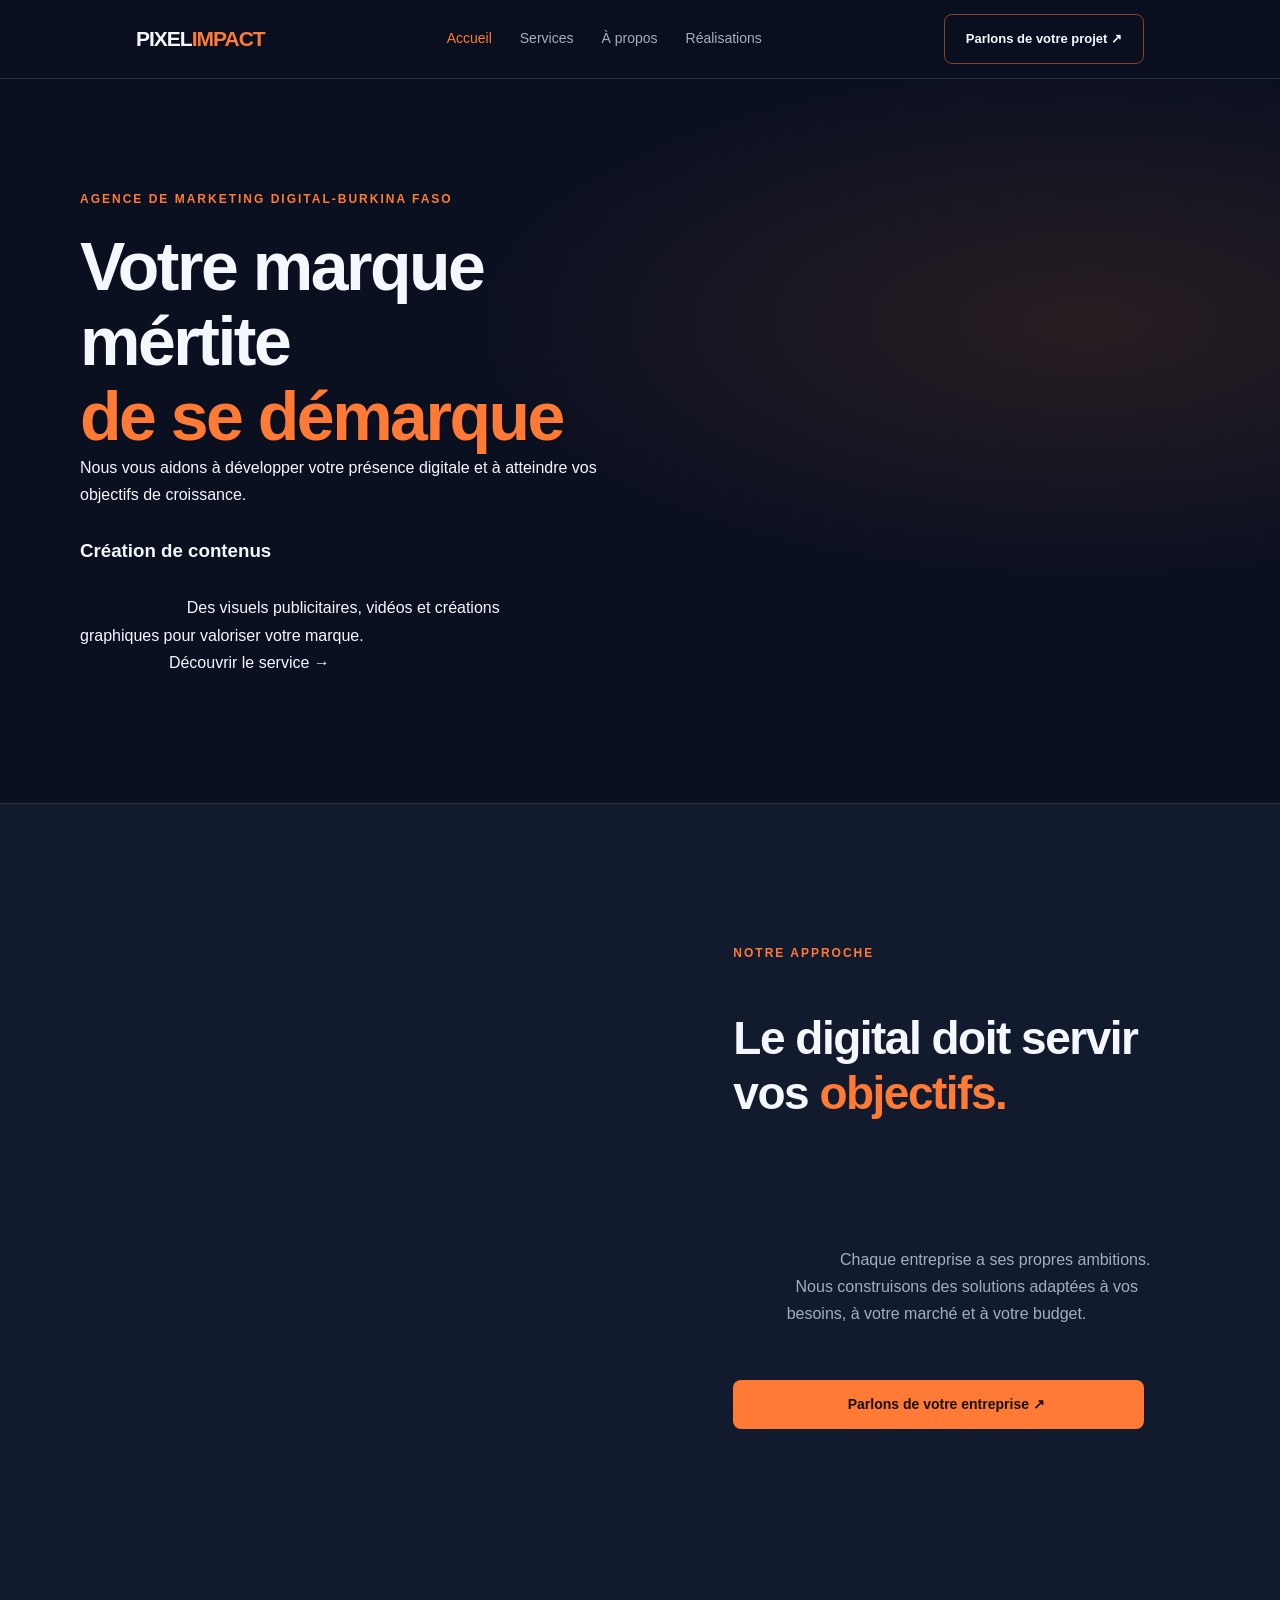
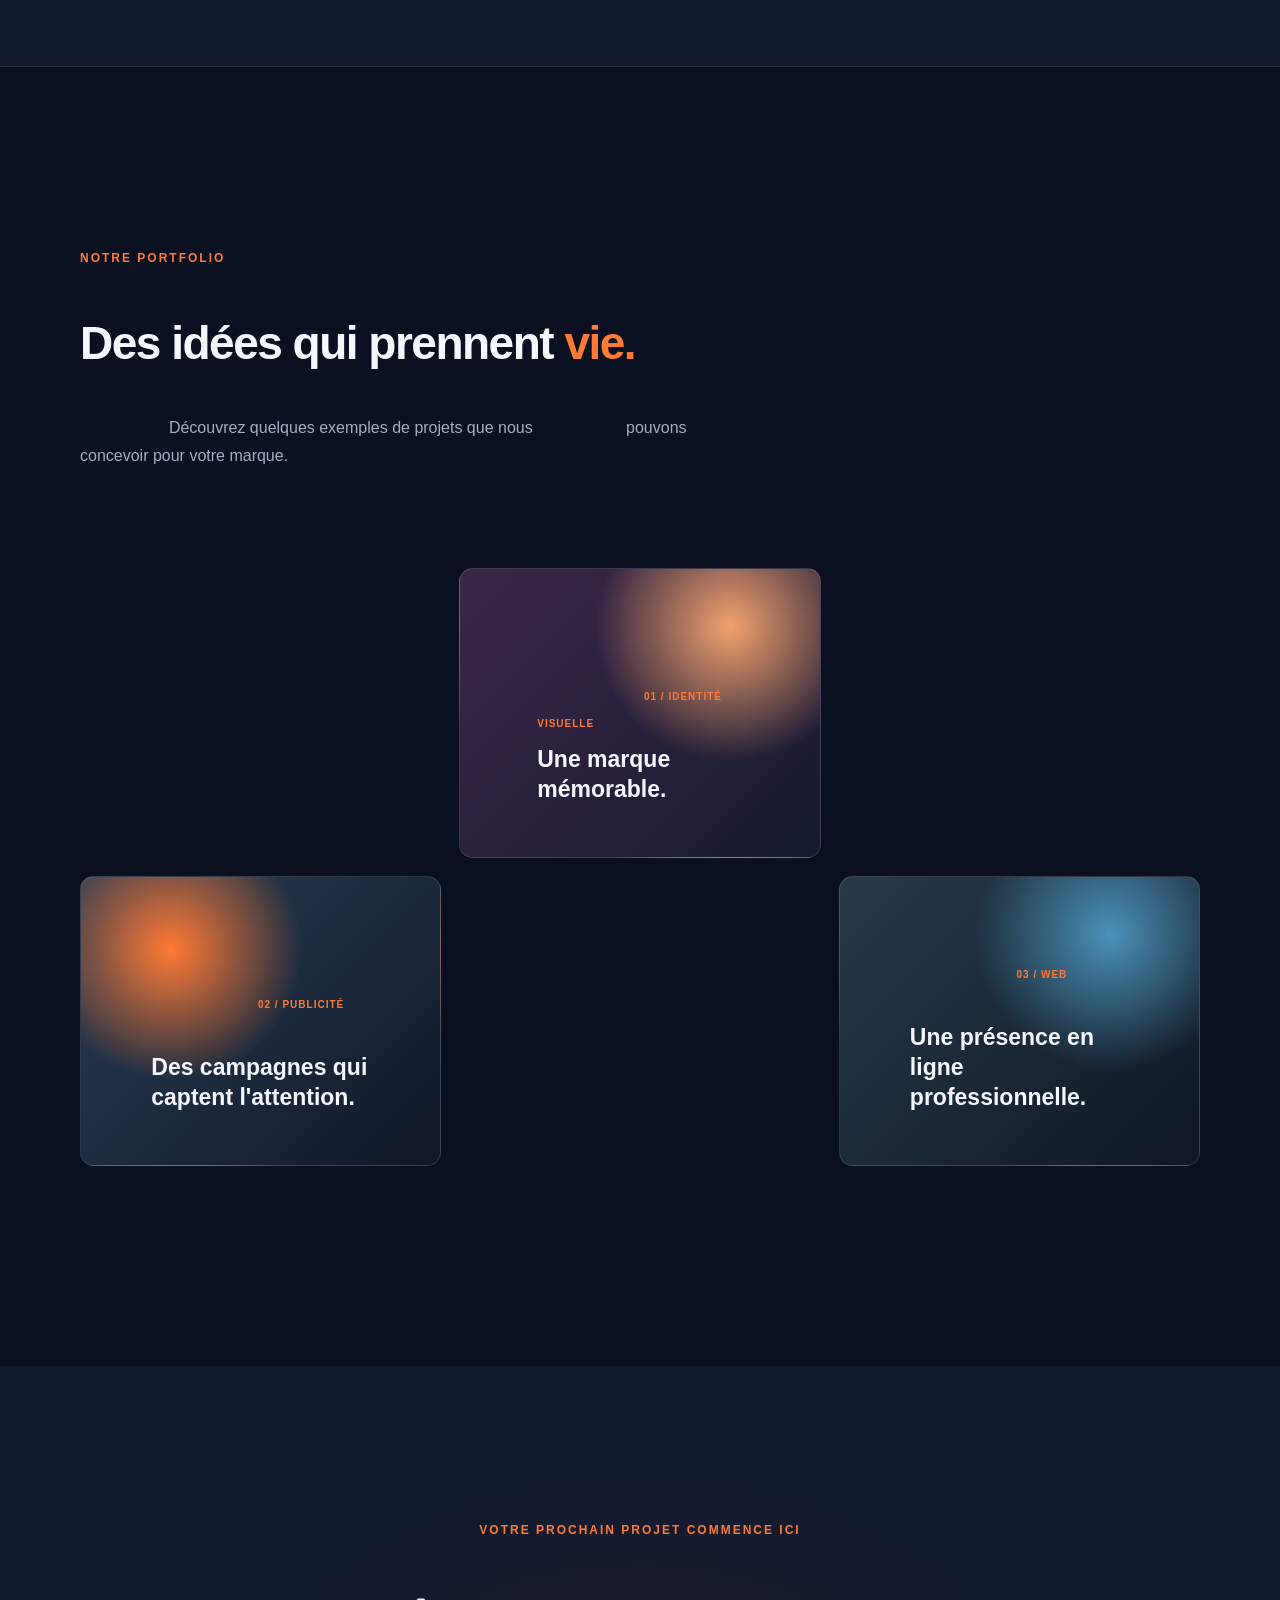
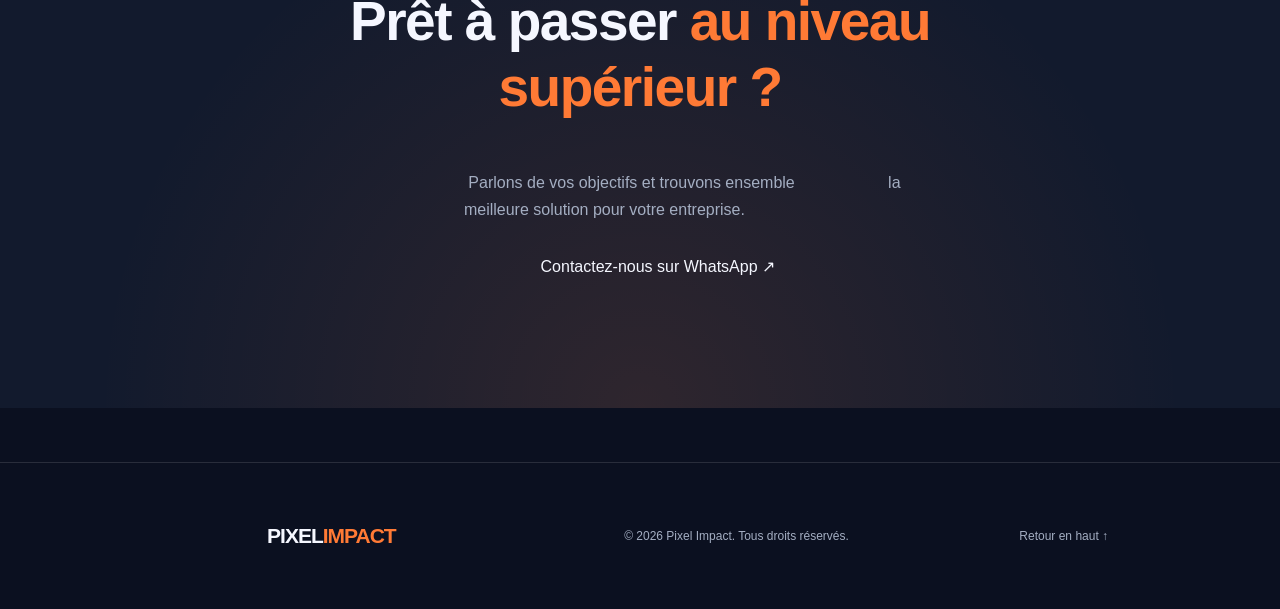
<file: Index.html>
<!DOCTYPE html>
<html lang="fr">
<head>
    <meta charset="utf-8">
    <title>Pixel Impact agence de marketing</title>
    <meta name="description" content="Agence de marketing digital au Burkina Faso.Publicite, réseaux sociaux, Creation de site web et strategie digital">
    <link rel="stylesheet" href="style.css">
    <script src="script.js"></script>


</head>
<body>
    <!--BARRE DE NAVIGATION-->
    <header class="header">
        <nav class="navbar container">
            
<nav class="navbar container">

    <a href="#accueil" class="logo">
        PIXEL<span>IMPACT</span>
    </a>

    <button
        class="menu-toggle"
        id="menu-toggle"
        type="button"
        aria-label="Ouvrir le menu"
        aria-expanded="false">
        <span></span>
        <span></span>
        <span></span>
    </button>

    <ul class="nav-links" id="nav-links">
        <li><a href="#accueil">Accueil</a></li>
        <li><a href="#services">Services</a></li>
        <li><a href="#apropos">À propos</a></li>
        <li><a href="#realisations">Réalisations</a></li>
        <li class="mobile-contact">
            <a href="#contact">Contactez-nous ↗</a>
        </li>
    </ul>

    <a href="#contact" class="btn btn-nav desktop-contact">
        Parlons de votre projet ↗
    </a>

</nav>


        </nav>
    </header>
    <main>
        <!--SECTION PRINCIPALE-->
        <section class="hero" id="accueil">
            <div class="container hero-content">
                <div class="hero-text">
                    <p class="eyebrow">
                        AGENCE DE MARKETING DIGITAL-BURKINA FASO
                    </p>
                    <h1>
                        Votre marque mértite
                        <span>de se démarque</span>
                    </h1>
                    <p>
                        Nous vous aidons à développer votre présence digitale et à atteindre vos objectifs de croissance.
                    </p>
                                        <h3>Création de contenus</h3>
                    <p>
                        Des visuels publicitaires, vidéos et créations
                        graphiques pour valoriser votre marque.
                    </p>
                    <a href="#contact">Découvrir le service →</a>
                </article>

            </div>
        </section>

        <!-- A PROPOS -->
        <section class="about" id="apropos">
            <div class="container about-content">
                <div>
                    <p class="eyebrow">NOTRE APPROCHE</p>
                    <h2>Le digital doit servir vos <span>objectifs.</span></h2>
                </div>

                <div>
                    <p>
                        Chaque entreprise a ses propres ambitions.
                        Nous construisons des solutions adaptées à vos
                        besoins, à votre marché et à votre budget.
                    </p>
                    <a href="#contact" class="btn btn-primary">
                        Parlons de votre entreprise ↗
                    </a>
                </div>
            </div>
        </section>

        <!-- REALISATIONS -->
        <section class="section container" id="realisations">
            <div class="section-heading">
                <p class="eyebrow">NOTRE PORTFOLIO</p>
                <h2>Des idées qui prennent <span>vie.</span></h2>
                <p>
                    Découvrez quelques exemples de projets que nous
                    pouvons concevoir pour votre marque.
                </p>
            </div>

            <div class="projects-grid">
                <article class="project project-one">
                    <div class="project-content">
                        <span>01 / IDENTITÉ VISUELLE</span>
                        <h3>Une marque mémorable.</h3>
                    </div>
                </article>

                <article class="project project-two">
                    <div class="project-content">
                        <span>02 / PUBLICITÉ</span>
                        <h3>Des campagnes qui captent l'attention.</h3>
                    </div>
                </article>

                <article class="project project-three">
                    <div class="project-content">
                        <span>03 / WEB</span>
                        <h3>Une présence en ligne professionnelle.</h3>
                    </div>
                </article>
            </div>
        </section>

        <!-- CONTACT -->
        <section class="contact" id="contact">
            <div class="container contact-content">
                <p class="eyebrow">VOTRE PROCHAIN PROJET COMMENCE ICI</p>
                <h2>Prêt à passer <span>au niveau supérieur ?</span></h2>
                <p>
                    Parlons de vos objectifs et trouvons ensemble
                    la meilleure solution pour votre entreprise.
                </p>

                <a href="https://wa.me/22667608599"
                   class="btn btn-primary"
                   target="_blank"
                   rel="noopener noreferrer">
                    Contactez-nous sur WhatsApp ↗
                </a>
            </div>
        </section>

    </main>

    <!-- PIED DE PAGE -->
    <footer class="footer">
        <div class="container footer-content">
            <a href="#accueil" class="logo">
                PIXEL<span>IMPACT</span>
            </a>

            <p>© 2026 Pixel Impact. Tous droits réservés.</p>

            <a href="#accueil">Retour en haut ↑</a>
        </div>
    </footer>

                </div>

            </div>

        </section>
    </main>
</body>
</html>
</file>
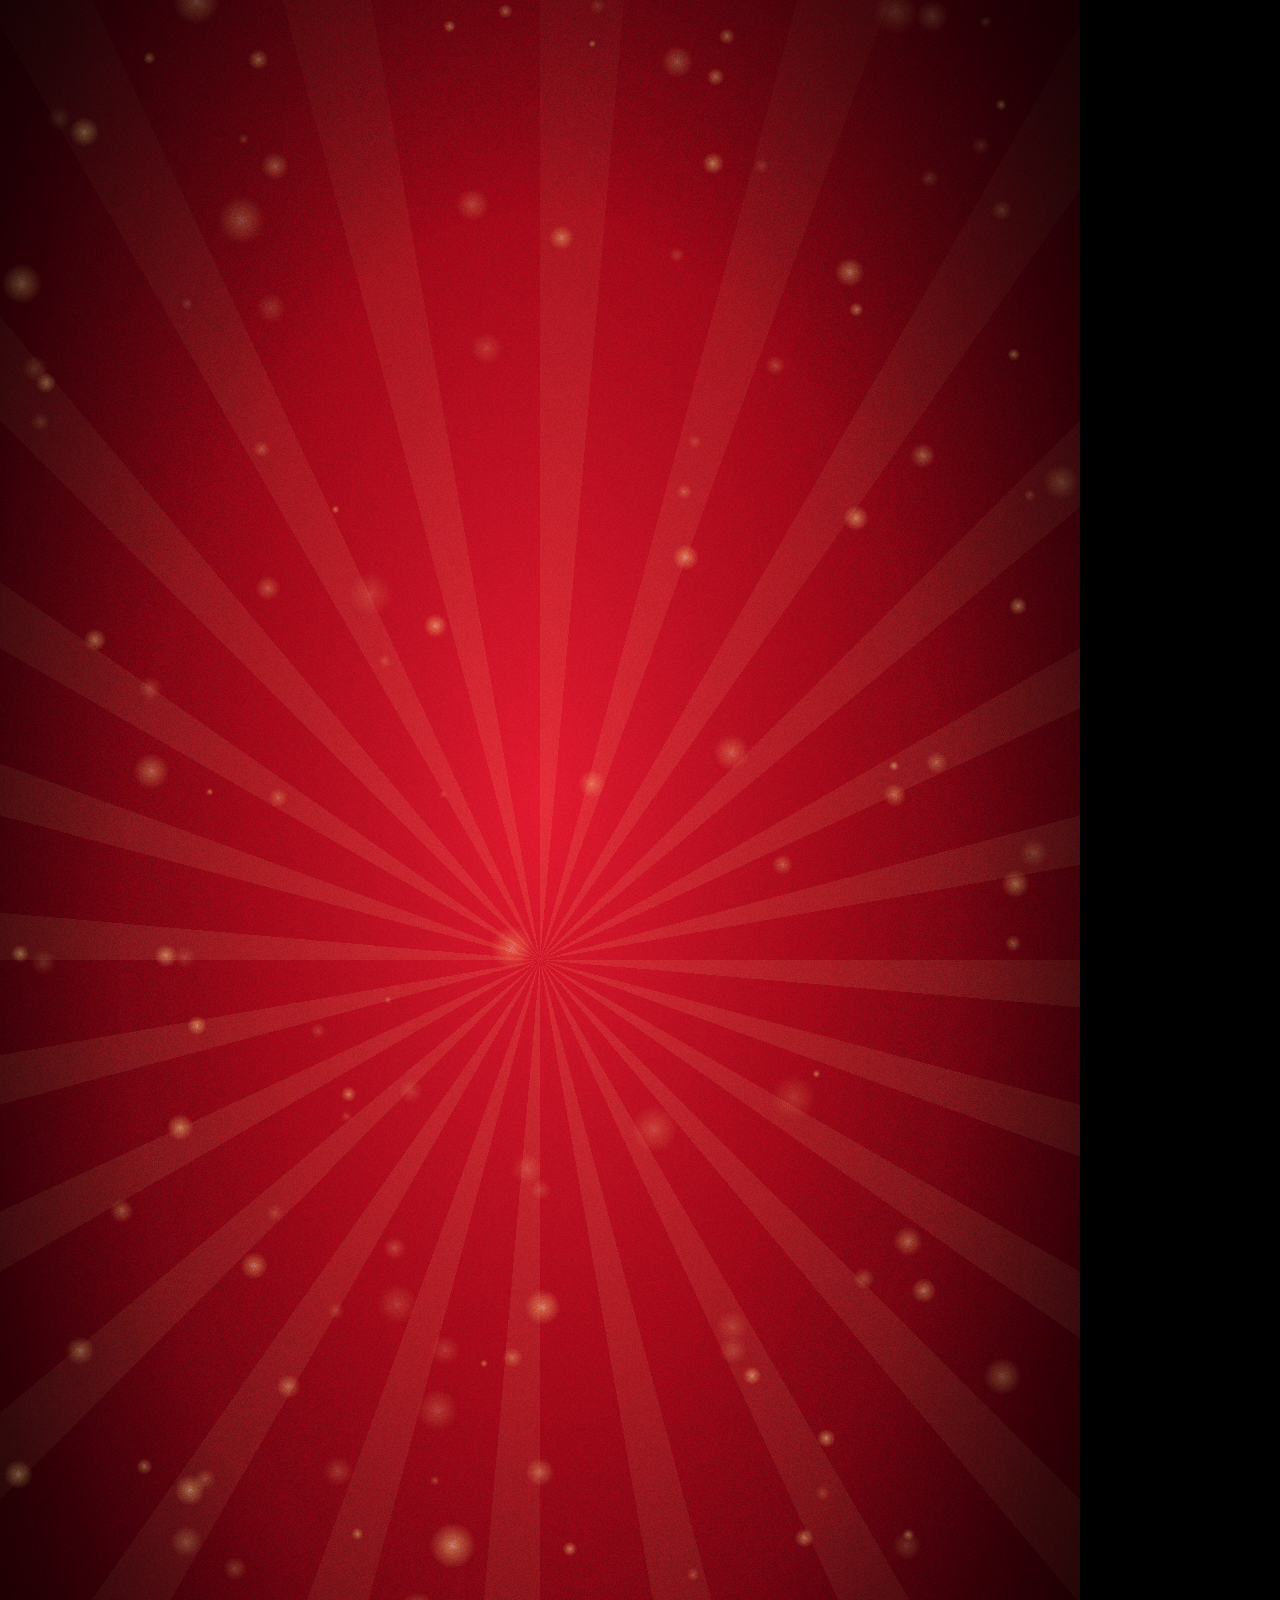
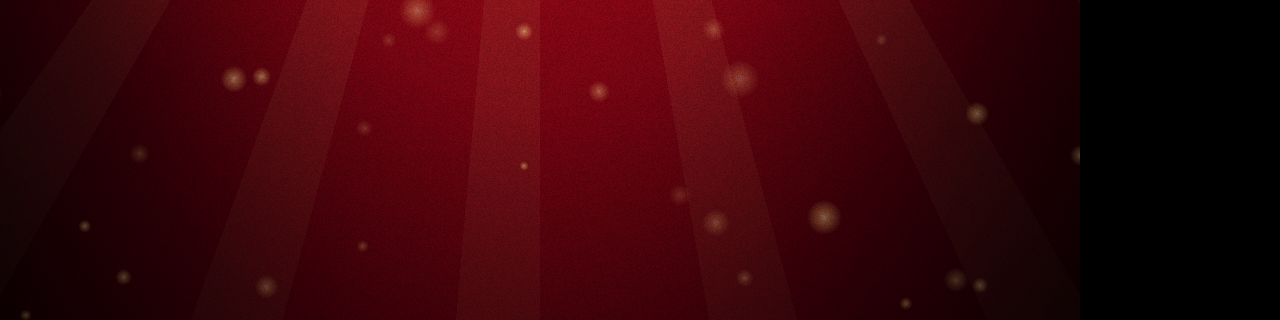
<file: video/titan-gel-gold/src/index.html>
<!doctype html>
<html lang="fr"><head><meta charset="utf-8"><title>Titan Gel Gold – Motion 3D</title>
<style>
@font-face{font-family:Anton;src:url(lib/anton-latin-400-normal.woff2)}
@font-face{font-family:Mont;font-weight:500;src:url(lib/montserrat-latin-500-normal.woff2)}
@font-face{font-family:Mont;font-weight:700;src:url(lib/montserrat-latin-700-normal.woff2)}
@font-face{font-family:Mont;font-weight:800;src:url(lib/montserrat-latin-800-normal.woff2)}
@font-face{font-family:Mont;font-weight:900;src:url(lib/montserrat-latin-900-normal.woff2)}
@font-face{font-family:Vibes;src:url(lib/great-vibes-latin-400-normal.woff2)}
html,body{margin:0;background:#000;overflow:hidden}
#stage{position:relative;width:1080px;height:1920px;overflow:hidden;background:#100003}
#cam{position:absolute;inset:0;transform-origin:50% 50%}
.L{position:absolute;inset:0}
.bg{position:absolute;inset:0;opacity:0}
canvas{position:absolute;left:0;top:0}
#gl{z-index:5;width:1080px;height:1920px}
#back{z-index:4}#front{z-index:8}
#ui{z-index:10}
.e{position:absolute;left:540px;top:960px;white-space:nowrap;opacity:0;will-change:transform}
.an{font-family:Anton;color:#f6f3ee;line-height:.92;letter-spacing:2px}
.mo{font-family:Mont}
.gold{padding-top:.1em;background:linear-gradient(180deg,#fff2c4 0%,#f3cf6e 30%,#c8952e 55%,#f7dc8a 75%,#a8741d 100%);-webkit-background-clip:text;background-clip:text;color:transparent}
.ext{text-shadow:0 3px 0 #c9c4bd,0 6px 0 #a39d96,0 9px 0 #7d7771,0 12px 0 #5b5550,0 22px 30px rgba(0,0,0,.65)}
.m{overflow:hidden;padding:34px 20px 6px}
.m>span{display:block;padding-top:.14em}
.pill{border-radius:60px;padding:22px 54px;background:linear-gradient(180deg,#f9e4a0,#d8a94a 50%,#b07d22);color:#2a0b02;font-family:Mont;font-weight:900;box-shadow:0 10px 40px rgba(0,0,0,.45),inset 0 2px 0 rgba(255,255,255,.6)}
.card{width:940px;height:200px;border-radius:40px;background:rgba(20,4,6,.82);border:3px solid rgba(240,200,110,.55);box-shadow:0 20px 50px rgba(0,0,0,.45);display:flex;align-items:center;gap:40px;padding:0 50px;box-sizing:border-box}
.ic{width:120px;height:120px;border-radius:50%;background:radial-gradient(circle at 35% 30%,#ffe39a,#d29a35 60%,#8d5b12);display:flex;align-items:center;justify-content:center;flex:none;box-shadow:inset 0 -6px 12px rgba(0,0,0,.25)}
.card b{font-family:Mont;font-weight:900;font-size:45px;color:#fff;letter-spacing:0}
.price{display:flex;align-items:baseline;gap:26px;padding:20px 70px 26px;border-radius:34px;background:linear-gradient(180deg,#ff3b3b,#c50d1a 55%,#860611);border:6px solid #f2c45e;box-shadow:0 0 0 6px rgba(0,0,0,.35),0 25px 60px rgba(0,0,0,.55),inset 0 4px 0 rgba(255,255,255,.35);transform-origin:50% 50%}
.wa{display:flex;align-items:center;gap:28px;padding:22px 50px 22px 26px;border-radius:80px;background:#0f0f10;border:4px solid #25d366;box-shadow:0 18px 50px rgba(0,0,0,.5)}
.wa i{width:96px;height:96px;border-radius:50%;background:#25d366;display:flex;align-items:center;justify-content:center}
.wa b{font-family:Anton;font-size:84px;color:#fff;letter-spacing:2px;font-weight:400}
.wa small{display:block;font-family:Mont;font-weight:700;font-size:30px;color:#25d366;letter-spacing:3px;margin-bottom:2px}
.btn{padding:30px 56px;border-radius:30px;background:linear-gradient(180deg,#ff3a3a,#c40c18);border:5px solid #f2c45e;font-family:Mont;font-weight:900;font-size:48px;color:#fff;letter-spacing:1px;box-shadow:0 14px 0 #6d0410,0 30px 60px rgba(0,0,0,.5);display:flex;align-items:center;gap:26px}
#grain{z-index:30;pointer-events:none;mix-blend-mode:overlay;opacity:.12;background-size:540px 960px}
#vig{z-index:29;background:radial-gradient(ellipse at 50% 50%,transparent 55%,rgba(0,0,0,.55) 100%)}
#flash{z-index:31;background:radial-gradient(circle at 50% 50%,#fff6dc,#ffd27a 50%,#ff9a3a);opacity:0;mix-blend-mode:screen}
.strip{position:absolute;right:0;top:0;bottom:0;width:330px;background:#f6efe4}
.si{position:absolute;left:925px;width:300px;text-align:center;opacity:0}
.si .c{width:118px;height:118px;border-radius:50%;margin:0 auto 14px;background:#a30d22;display:flex;align-items:center;justify-content:center}
.si b{font-family:Mont;font-weight:800;font-size:30px;color:#5a0612;line-height:1.15;display:block}
</style>
<script type="importmap">{"imports":{"three":"./lib/three.module.js"}}</script>
</head><body>
<div id="stage"><div id="cam">
  <!-- backgrounds -->
  <div class="bg" id="bgA" style="background:radial-gradient(ellipse at 50% 42%,#e3192f 0%,#a10818 38%,#3a0008 80%,#1a0003 100%)"></div>
  <div class="bg" id="rays" style="background:repeating-conic-gradient(from 0deg at 50% 50%,rgba(255,214,140,.13) 0deg 5deg,transparent 5deg 15deg);-webkit-mask:radial-gradient(circle at 50% 50%,#000 0%,transparent 70%);mask:radial-gradient(circle at 50% 50%,#000 0%,transparent 70%);transform-origin:50% 50%"></div>
  <div class="bg" id="bgB"><div class="L" style="background:linear-gradient(160deg,#e01a2e,#9c0716 60%,#5a030c)"></div><div class="L" id="bBand" style="left:auto;width:380px;background:linear-gradient(180deg,#24191b,#141012)"></div></div>
  <div class="bg" id="bgC" style="background:radial-gradient(ellipse 60% 45% at 50% 40%,#4a0a10 0%,#1d0306 55%,#050102 100%)"></div>
  <div class="bg" id="bgD" style="background:#1a0306"><div class="L" id="smk" style="filter:blur(60px)"></div></div>
  <div class="bg" id="bgE"><div class="L" style="background:#efb02a"></div><div class="L" id="eRed" style="background:linear-gradient(170deg,#d9162b,#8e0614)"></div></div>
  <div class="bg" id="bgF1" style="background:radial-gradient(circle at 50% 50%,#3d0509 0%,#0c0102 75%)"></div>
  <div class="bg" id="bgF2" style="background:radial-gradient(ellipse at 50% 38%,#ff2a3a 0%,#b40a19 40%,#4a020a 85%)"></div>
  <div class="bg" id="bgG" style="background:linear-gradient(180deg,#2a0207,#5c0410 50%,#2a0207)"><svg id="road" class="L" width="1080" height="1920"></svg></div>
  <div class="bg" id="bgH" style="background:radial-gradient(ellipse at 50% 40%,#c3101f 0%,#6c0410 55%,#140103 100%)"></div>
  <div class="bg" id="bgI" style="background:radial-gradient(ellipse at 35% 45%,#a5122a 0%,#7a0a1d 50%,#4a0410 100%)"><svg class="strip" id="zz" width="330" height="1920" style="background:none"></svg></div>

  <canvas id="back" width="1080" height="1920"></canvas>
  <canvas id="gl" width="1080" height="1920"></canvas>
  <canvas id="front" width="1080" height="1920"></canvas>

  <div class="L" id="ui">
    <!-- A -->
    <div class="e" id="aScript" style="top:210px;font-family:Vibes;font-size:150px;color:#f4c869;text-shadow:0 6px 18px rgba(0,0,0,.5)">Tu veux avoir un</div>
    <div class="e an ext" id="aGros" style="top:470px;font-size:330px">GROS</div>
    <div class="e an ext" id="aBang" style="top:790px;font-size:250px">BANGALA</div>
    <!-- B -->
    <div class="e mo" id="bLine1" style="top:1440px;font-weight:800;font-size:56px;color:#fff;letter-spacing:6px">PRENDS SOIN DE TON</div>
    <div class="e m" id="bInt" style="top:1600px"><span class="an gold" style="font-size:210px">INTIMITÉ</span></div>
    <div class="e mo" id="bLine2" style="top:1440px;font-weight:800;font-size:56px;color:#fff;letter-spacing:6px">ET GAGNE EN</div>
    <div class="e m" id="bConf" style="top:1600px"><span class="an gold" style="font-size:210px">CONFIANCE</span></div>
    <!-- C -->
    <div class="e mo" id="cDisc" style="top:200px;font-weight:700;font-size:58px;color:#f3cf6e;letter-spacing:22px">DÉCOUVRE</div>
    <div class="e mo" id="cT1" style="top:1500px;font-weight:500;font-size:132px;color:#f4f1ec;letter-spacing:14px">TITAN GEL</div>
    <div class="e mo gold" id="cT2" style="top:1660px;font-weight:700;font-size:96px;letter-spacing:30px">• GOLD •</div>
    <!-- D -->
    <div class="e pill" id="dPill" style="top:250px;font-size:54px;letter-spacing:3px">GEL INTIME MASCULIN</div>
    <div class="e m" id="dL1" style="top:1500px"><span class="mo" style="font-weight:800;font-size:60px;color:#fff;letter-spacing:4px">CONÇU POUR ACCOMPAGNER</span></div>
    <div class="e m" id="dL2" style="top:1600px"><span class="an gold" style="font-size:150px">TON INTIMITÉ</span></div>
    <div class="e m" id="dL3" style="top:1500px"><span class="mo" style="font-weight:800;font-size:60px;color:#fff;letter-spacing:4px">ET AMÉLIORER</span></div>
    <div class="e m" id="dL4" style="top:1610px"><span class="an gold" style="font-size:150px">TES SENSATIONS</span></div>
    <!-- E -->
    <div class="e card" id="eC1" style="top:880px"><div class="ic"><svg width="70" height="70" viewBox="0 0 24 24" fill="none" stroke="#3a1202" stroke-width="2.6" stroke-linecap="round" stroke-linejoin="round"><path d="M4 12.5l5 5L20 6.5"/></svg></div><b>FACILE À UTILISER</b></div>
    <div class="e card" id="eC2" style="top:1130px"><div class="ic"><svg width="70" height="70" viewBox="0 0 24 24" fill="none" stroke="#3a1202" stroke-width="2.4" stroke-linecap="round" stroke-linejoin="round"><path d="M12 3c3 4 6 7.2 6 10.5a6 6 0 0 1-12 0C6 10.2 9 7 12 3z"/></svg></div><b>PRATIQUE</b></div>
    <div class="e card" id="eC3" style="top:1380px"><div class="ic"><svg width="74" height="74" viewBox="0 0 24 24" fill="none" stroke="#3a1202" stroke-width="2.4" stroke-linecap="round" stroke-linejoin="round"><circle cx="10" cy="14" r="6"/><path d="M14.5 9.5L20 4M15 4h5v5"/></svg></div><b>PENSÉ POUR LES HOMMES</b></div>
    <!-- F -->
    <div class="e an" id="fEt" style="top:720px;font-size:150px;color:#fff;letter-spacing:6px">ET DEVINE</div>
    <div class="e an gold" id="fQuoi" style="top:930px;font-size:260px">QUOI ?</div>
    <div class="e mo" id="fDisp" style="top:1260px;font-weight:800;font-size:54px;color:#fff;letter-spacing:5px">DISPONIBLE À SEULEMENT</div>
    <div class="e price" id="fPrice" style="top:1450px"><span class="an" style="font-size:250px;color:#fff;text-shadow:0 8px 0 #7a0410">5 000</span><span class="an gold" style="font-size:130px">FCFA</span></div>
    <!-- G -->
    <div class="e" id="gTruck" style="top:860px"><svg width="520" height="300" viewBox="0 0 260 150"><g fill="none" stroke-linejoin="round"><rect x="8" y="22" width="150" height="88" rx="8" fill="#f2c45e"/><path d="M158 48h46l34 34v28h-80z" fill="#fff"/><path d="M168 56h32l22 24h-54z" fill="#2a0207"/><rect x="8" y="104" width="230" height="10" rx="4" fill="#cfc6bb"/><circle cx="52" cy="118" r="17" fill="#141012" stroke="#fff" stroke-width="5"/><circle cx="200" cy="118" r="17" fill="#141012" stroke="#fff" stroke-width="5"/></g><text x="83" y="76" text-anchor="middle" font-family="Anton" font-size="30" fill="#5a0612" letter-spacing="1">TITAN GEL</text></svg></div>
    <div class="e mo" id="gL1" style="top:300px;font-weight:800;font-size:62px;color:#fff;letter-spacing:5px">LIVRAISON &amp; EXPÉDITION</div>
    <div class="e m" id="gL2" style="top:1290px"><span class="mo" style="font-weight:800;font-size:66px;color:#fff;letter-spacing:8px">PARTOUT AU</span></div>
    <div class="e m" id="gL3" style="top:1440px"><span class="an gold" style="font-size:190px">BURKINA FASO</span></div>
    <div class="e" id="gFlag" style="top:1610px"><svg width="300" height="40" viewBox="0 0 300 40"><rect width="300" height="20" fill="#ef2b2d"/><rect y="20" width="300" height="20" fill="#009e49"/><path d="M150 8l3.5 10.7h11.3l-9.1 6.6 3.5 10.7-9.2-6.6-9.2 6.6 3.5-10.7-9.1-6.6h11.3z" fill="#fcd116"/></svg></div>
    <div class="e mo" id="gFrais" style="top:1720px;font-weight:700;font-size:40px;color:#f3cf6e;letter-spacing:6px">À VOS FRAIS</div>
    <!-- H -->
    <div class="e an" id="hNe" style="top:250px;font-size:100px;color:#fff;letter-spacing:3px">NE PASSE PAS À CÔTÉ !</div>
    <div class="e an gold" id="hCmd" style="top:250px;font-size:170px;letter-spacing:6px">COMMANDE</div>
    <div class="e btn" id="hBtn" style="top:1440px"><svg width="64" height="64" viewBox="0 0 24 24" fill="none" stroke="#fff" stroke-width="2.4" stroke-linecap="round" stroke-linejoin="round"><circle cx="9" cy="20" r="1.4"/><circle cx="18" cy="20" r="1.4"/><path d="M2 3h3l2.6 12.3a2 2 0 0 0 2 1.7h8.2a2 2 0 0 0 2-1.6L21.5 8H6"/></svg>COMMANDER MAINTENANT</div>
    <div class="e" id="hTap" style="top:1460px;left:760px;width:140px;height:140px;border-radius:50%;border:6px solid #fff"></div>
    <div class="e wa" id="hWa" style="top:1690px"><i><svg width="60" height="60" viewBox="0 0 24 24"><path d="M12 2.5a9.5 9.5 0 0 0-8.2 14.3L2.5 21.5l4.8-1.3A9.5 9.5 0 1 0 12 2.5z" fill="#fff"/><path d="M8.6 7.2c.3-.4.7-.4 1-.1l1.2 1.9c.2.3.1.6-.1.9l-.6.7c.6 1.3 1.6 2.3 2.9 2.9l.7-.6c.3-.2.6-.3.9-.1l1.9 1.2c.3.3.3.7-.1 1-1 1-2.4 1.3-3.7.6a10.4 10.4 0 0 1-4.6-4.6c-.7-1.3-.4-2.7.7-3.8z" fill="#25d366"/></svg></i><div><small>WHATSAPP</small><b>+226 02 24 77 01</b></div></div>
    <!-- I -->
    <div class="e mo" id="iT1" style="top:200px;left:375px;font-weight:500;font-size:96px;color:#f4f1ec;letter-spacing:10px">TITAN GEL</div>
    <div class="e mo gold" id="iT2" style="top:315px;left:375px;font-weight:700;font-size:70px;letter-spacing:22px">• GOLD •</div>
    <div class="e price" id="iPrice" style="top:1395px;left:375px;padding:12px 44px 16px;border-width:5px"><span class="an" style="font-size:150px;color:#fff;text-shadow:0 6px 0 #7a0410">5 000</span><span class="an gold" style="font-size:80px">FCFA</span></div>
    <div class="e" id="iTag" style="top:1580px;left:375px;text-align:center;font-family:Mont;font-weight:800;font-size:44px;color:#fff;line-height:1.25;letter-spacing:1px">Prends soin de ton intimité<br><span class="gold" style="font-size:52px;font-weight:900">&amp; booste ta confiance !</span></div>
    <div class="si" id="iS1" style="top:470px"><div class="c"><svg width="62" height="62" viewBox="0 0 24 24" fill="none" stroke="#fff" stroke-width="2.2" stroke-linecap="round" stroke-linejoin="round"><path d="M12 3c3 4 6 7.2 6 10.5a6 6 0 0 1-12 0C6 10.2 9 7 12 3z"/></svg></div><b>Gel intime<br>masculin</b></div>
    <div class="si" id="iS2" style="top:745px"><div class="c"><svg width="62" height="62" viewBox="0 0 24 24" fill="none" stroke="#fff" stroke-width="2.2" stroke-linecap="round" stroke-linejoin="round"><path d="M12 2l2.4 6.6L21 11l-6.6 2.4L12 20l-2.4-6.6L3 11l6.6-2.4z"/></svg></div><b>Améliore les<br>sensations</b></div>
    <div class="si" id="iS3" style="top:1020px"><div class="c"><svg width="62" height="62" viewBox="0 0 24 24" fill="none" stroke="#fff" stroke-width="2.4" stroke-linecap="round" stroke-linejoin="round"><path d="M4 12.5l5 5L20 6.5"/></svg></div><b>Facile à<br>utiliser</b></div>
    <div class="si" id="iS4" style="top:1295px"><div class="c"><svg width="70" height="62" viewBox="0 0 28 24" fill="none" stroke="#fff" stroke-width="2.2" stroke-linejoin="round"><path d="M2 6h14v11H2zM16 10h5l4 4v3h-9z"/><circle cx="7" cy="18.5" r="2.2" fill="#a30d22"/><circle cx="21" cy="18.5" r="2.2" fill="#a30d22"/></svg></div><b>Livraison<br>Burkina Faso</b></div>
    <div class="e wa" id="iWa" style="top:1790px;padding:16px 44px 16px 20px"><i style="width:84px;height:84px"><svg width="52" height="52" viewBox="0 0 24 24"><path d="M12 2.5a9.5 9.5 0 0 0-8.2 14.3L2.5 21.5l4.8-1.3A9.5 9.5 0 1 0 12 2.5z" fill="#fff"/><path d="M8.6 7.2c.3-.4.7-.4 1-.1l1.2 1.9c.2.3.1.6-.1.9l-.6.7c.6 1.3 1.6 2.3 2.9 2.9l.7-.6c.3-.2.6-.3.9-.1l1.9 1.2c.3.3.3.7-.1 1-1 1-2.4 1.3-3.7.6a10.4 10.4 0 0 1-4.6-4.6c-.7-1.3-.4-2.7.7-3.8z" fill="#25d366"/></svg></i><div><small>COMMANDE SUR WHATSAPP</small><b style="font-size:70px">+226 02 24 77 01</b></div></div>
  </div>
  <div class="L" id="vig"></div>
  <div class="L" id="grain"></div>
  <div class="L" id="flash"></div>
</div></div>

<script type="module">
import * as THREE from 'three';
import { RoomEnvironment } from './lib/RoomEnvironment.js';

const W=1080,H=1920,FPS=30;
// ---------- helpers ----------
const cl=(x,a=0,b=1)=>Math.min(b,Math.max(a,x));
const P=(t,a,b)=>cl((t-a)/(b-a));
const eo=x=>1-Math.pow(1-x,3), ei=x=>x*x*x, eio=x=>x<.5?4*x*x*x:1-Math.pow(-2*x+2,3)/2;
const expo=x=>x<=0?0:x>=1?1:1-Math.pow(2,-10*x);
const spr=(dt,k=8,w=13)=>dt<=0?0:1-Math.exp(-k*dt)*Math.cos(w*dt);   // damped spring step, small overshoot
const lerp=(a,b,k)=>a+(b-a)*k;
const win=(t,a,b,fi=.12,fo=.12)=>Math.min(fi?P(t,a,a+fi):(t>=a?1:0), fo?1-P(t,b-fo,b):(t<b?1:0));
function mulberry32(a){return function(){a|=0;a=a+0x6D2B79F5|0;let t=Math.imul(a^a>>>15,1|a);t=t+Math.imul(t^t>>>7,61|t)^t;return((t^t>>>14)>>>0)/4294967296}}
const $=id=>document.getElementById(id);
function S(id,o,x=0,y=0,s=1,r=0,blur=0){const el=typeof id==='string'?$(id):id;el.style.opacity=o<=0.001?0:o;
  if(o<=0.001){el.style.visibility='hidden';return}el.style.visibility='inherit';
  el.style.transform=`translate(-50%,-50%) translate(${x}px,${y}px) scale(${s}) rotate(${r}deg)`;el.style.filter=blur>0.05?`blur(${blur}px)`:'none'}
// masked rise: element .m with inner span
function R(id,t0,t,tout=1e9,dur=.45){const el=$(id),sp=el.firstElementChild;
  const k=eo(P(t,t0,t0+dur)), ko=ei(P(t,tout,tout+.25));
  const vis=t>=t0&&t<tout+.25;S(el,vis?1:0);if(!vis)return;
  sp.style.transform=`translateY(${(1-k)*110 - ko*110}%) rotate(${(1-k)*4}deg)`;}
function bgO(id,o){const el=$(id);el.style.opacity=o;el.style.visibility=o>0.001?'inherit':'hidden'}

// ---------- canvas textures ----------
function goldTiles(ctx,x0,y0,w,h,s,metal){
  ctx.save();ctx.beginPath();ctx.rect(x0,y0,w,h);ctx.clip();
  if(metal){ctx.fillStyle='#e6e6e6';ctx.fillRect(x0,y0,w,h);ctx.restore();return}
  const c=['#f8e3a0','#cfa04a','#87601f'];
  for(let row=-1;row*s*0.75<h+s;row++)for(let col=-1;col*s<w+s;col++){
    const cx=x0+col*s+(row%2?s/2:0), cy=y0+row*s*0.75;
    const f=(col0,pts)=>{ctx.fillStyle=col0;ctx.beginPath();ctx.moveTo(...pts[0]);for(const p of pts.slice(1))ctx.lineTo(...p);ctx.closePath();ctx.fill()};
    f(c[0],[[cx,cy-s*.5],[cx+s*.5,cy-s*.25],[cx,cy],[cx-s*.5,cy-s*.25]]);
    f(c[1],[[cx-s*.5,cy-s*.25],[cx,cy],[cx,cy+s*.5],[cx-s*.5,cy+s*.25]]);
    f(c[2],[[cx+s*.5,cy-s*.25],[cx,cy],[cx,cy+s*.5],[cx+s*.5,cy+s*.25]]);
  }
  const g=ctx.createLinearGradient(x0,y0,x0+w*.6,y0+h);g.addColorStop(0,'rgba(255,240,200,.16)');g.addColorStop(.6,'rgba(255,255,255,0)');g.addColorStop(1,'rgba(50,25,0,.28)');
  ctx.fillStyle=g;ctx.fillRect(x0,y0,w,h);ctx.restore();
}
function pyramid(ctx,cx,cy,w,lw,col){
  ctx.save();ctx.strokeStyle=col;ctx.lineWidth=lw;ctx.lineJoin='miter';
  for(let i=0;i<5;i++){const k=1-i*0.17, hw=w/2*k, hh=w*0.62*k, oy=i*w*0.05;
    ctx.beginPath();ctx.moveTo(cx-hw,cy+oy);ctx.lineTo(cx,cy-hh+oy+ w*0.62*(1-k)*0.0);ctx.lineTo(cx+hw,cy+oy);ctx.stroke();}
  ctx.restore();
}
function label(ctx,cx,y,scale,metal){
  if(metal)return;
  ctx.textAlign='center';ctx.textBaseline='middle';
  ctx.fillStyle='#f1eee8';ctx.font=`500 ${96*scale}px Mont`;ctx.letterSpacing=`${8*scale}px`;ctx.fillText('TITAN GEL',cx,y);
  ctx.fillStyle='#e2b75a';ctx.font=`700 ${64*scale}px Mont`;ctx.letterSpacing=`${22*scale}px`;ctx.fillText('• GOLD •',cx+11*scale,y+120*scale);
}
function makeTex(w,h,draw){
  const mk=(metal)=>{const c=document.createElement('canvas');c.width=w;c.height=h;const x=c.getContext('2d');draw(x,metal);return c};
  const map=new THREE.CanvasTexture(mk(false));map.colorSpace=THREE.SRGBColorSpace;map.anisotropy=8;
  const met=new THREE.CanvasTexture(mk(true));
  return {map,met};
}
const TUBE_GOLD=0.36;
function drawTube(ctx,metal){
  const w=2048,h=2048;
  ctx.fillStyle=metal?'#000':'#0b0b0c';ctx.fillRect(0,0,w,h);
  if(!metal){const g=ctx.createLinearGradient(0,0,0,h);g.addColorStop(0,'rgba(255,255,255,0.03)');g.addColorStop(1,'rgba(0,0,0,0)');ctx.fillStyle=g;ctx.fillRect(0,0,w,h)}
  goldTiles(ctx,0,0,w,h*TUBE_GOLD,92,metal);
  if(!metal){ctx.fillStyle='#6b4a14';ctx.fillRect(0,h*TUBE_GOLD-3,w,6)}
  label(ctx,1024,h*0.47,1,metal);
  if(!metal){pyramid(ctx,1024,h*0.80,330,9,'#d9ad55');
    ctx.fillStyle='#ecebe7';ctx.font='500 52px Mont';ctx.letterSpacing='10px';ctx.textAlign='center';ctx.fillText('INTIMATE GEL',1029,h*0.885);}
}
function drawBoxFront(ctx,metal){
  const w=768,h=2068;ctx.fillStyle=metal?'#000':'#0c0c0d';ctx.fillRect(0,0,w,h);
  goldTiles(ctx,0,0,w,h*0.40,104,metal);
  if(!metal){ctx.fillStyle='#6b4a14';ctx.fillRect(0,h*0.40-3,w,6);
    label(ctx,384,h*0.475,.82,false);pyramid(ctx,384,h*0.80,250,8,'#d9ad55');
    ctx.fillStyle='#ecebe7';ctx.font='500 40px Mont';ctx.letterSpacing='8px';ctx.textAlign='center';ctx.fillText('INTIMATE GEL',388,h*0.88);}
}
function drawBoxSide(ctx,metal){
  const w=444,h=2068;ctx.fillStyle=metal?'#000':'#0c0c0d';ctx.fillRect(0,0,w,h);
  goldTiles(ctx,0,0,w,h*0.40,104,metal);
  if(!metal){ctx.fillStyle='#6b4a14';ctx.fillRect(0,h*0.40-3,w,6);
    const rnd=mulberry32(7);ctx.fillStyle='rgba(200,200,200,.55)';
    for(let blk=0;blk<2;blk++){const y0=h*0.44+blk*h*0.27;ctx.fillRect(40,y0,60,14);
      for(let i=0;i<14;i++){ctx.fillRect(40,y0+34+i*28,w-80-rnd()*120,7)}}}
}
function drawTop(ctx,metal){goldTiles(ctx,0,0,512,512,104,metal)}

// ---------- three.js ----------
const renderer=new THREE.WebGLRenderer({canvas:$('gl'),alpha:true,antialias:true,preserveDrawingBuffer:true});
renderer.setPixelRatio(1);renderer.setSize(W,H,false);renderer.setClearColor(0x000000,0);
renderer.toneMapping=THREE.ACESFilmicToneMapping;renderer.toneMappingExposure=1.05;renderer.outputColorSpace=THREE.SRGBColorSpace;
const scene=new THREE.Scene();
const pmrem=new THREE.PMREMGenerator(renderer);
scene.environment=pmrem.fromScene(new RoomEnvironment(),0.04).texture;
scene.environmentIntensity=0.9;
const camera=new THREE.PerspectiveCamera(30,W/H,0.1,100);camera.position.set(0,0,10);camera.lookAt(0,0,0);
const key=new THREE.DirectionalLight(0xfff1dc,2.2);key.position.set(3,4,6);scene.add(key);
const rimR=new THREE.DirectionalLight(0xff2a2a,3.2);rimR.position.set(-6,2,-3);scene.add(rimR);
const rimG=new THREE.DirectionalLight(0xffc86a,2.4);rimG.position.set(6,-1,-2);scene.add(rimG);
scene.add(new THREE.AmbientLight(0xffffff,0.15));

function tubeGeometry(){
  const segU=128,segV=90,Ht=3.0,Rr=0.5;const pos=[],uv=[],idx=[];
  for(let j=0;j<=segV;j++){const v=j/segV;const y=-Ht/2+v*Ht;
    const a=Rr*(1+0.38*Math.pow(v,1.25)), b=Rr*Math.max(0.03,1-0.97*Math.pow(v,1.3));
    for(let i=0;i<=segU;i++){const u=i/segU, th=(u-0.5)*Math.PI*2;pos.push(a*Math.sin(th),y,b*Math.cos(th));uv.push(u,v)}}
  for(let j=0;j<segV;j++)for(let i=0;i<segU;i++){const a=j*(segU+1)+i,b=a+1,c=a+segU+1,d=c+1;idx.push(a,b,d,a,d,c)}
  const g=new THREE.BufferGeometry();g.setAttribute('position',new THREE.Float32BufferAttribute(pos,3));g.setAttribute('uv',new THREE.Float32BufferAttribute(uv,2));g.setIndex(idx);g.computeVertexNormals();return g;
}
function product(){
  const tube=new THREE.Group();
  const tt=makeTex(2048,2048,drawTube);
  const tm=new THREE.MeshPhysicalMaterial({map:tt.map,metalnessMap:tt.met,metalness:1,roughness:0.3,clearcoat:1,clearcoatRoughness:0.15});
  tube.add(new THREE.Mesh(tubeGeometry(),tm));
  // crimp seal
  const topA=0.5*1.38;
  const ct=makeTex(512,128,(c,m)=>{goldTiles(c,0,0,512,128,64,m);if(!m){c.fillStyle='rgba(0,0,0,.25)';for(let x=0;x<512;x+=8)c.fillRect(x,0,3,128)}});
  const crimp=new THREE.Mesh(new THREE.BoxGeometry(topA*2+0.02,0.16,0.07),new THREE.MeshPhysicalMaterial({map:ct.map,metalnessMap:ct.met,metalness:1,roughness:.32}));
  crimp.position.y=1.5+0.07;tube.add(crimp);
  // cap
  const prof=[[0.001,-2.14],[0.47,-2.14],[0.53,-2.11],[0.555,-2.05],[0.555,-1.62],[0.54,-1.565],[0.505,-1.52],[0.5,-1.49]].map(p=>new THREE.Vector2(p[0],p[1]));
  const capM=new THREE.MeshPhysicalMaterial({color:0x0a0a0b,roughness:.22,metalness:0,clearcoat:1,clearcoatRoughness:.1,side:THREE.DoubleSide});
  tube.add(new THREE.Mesh(new THREE.LatheGeometry(prof,96),capM));
  const groove=new THREE.Mesh(new THREE.TorusGeometry(0.556,0.008,8,96),new THREE.MeshBasicMaterial({color:0x000000}));groove.rotation.x=Math.PI/2;groove.position.y=-1.75;tube.add(groove);
  // gel drop (child of tube, under the cap)
  const drop=new THREE.Mesh(new THREE.SphereGeometry(1,48,32),new THREE.MeshPhysicalMaterial({color:0xffe2a0,roughness:0.03,metalness:0,transmission:0,transparent:true,opacity:.8,clearcoat:1,ior:1.4,specularIntensity:1}));
  drop.visible=false;scene.add(drop);
  tube.position.y=0.3;  // optical centre (cap pulls mass down)
  const tubeRoot=new THREE.Group();tubeRoot.add(tube);scene.add(tubeRoot);
  // box
  const bf=makeTex(768,2068,drawBoxFront), bs=makeTex(444,2068,drawBoxSide), bt=makeTex(512,512,drawTop);
  const mm=(t)=>new THREE.MeshPhysicalMaterial({map:t.map,metalnessMap:t.met,metalness:1,roughness:.38,clearcoat:.6,clearcoatRoughness:.3});
  const bmats=[mm(bs),mm(bs),mm(bt),new THREE.MeshPhysicalMaterial({color:0x0c0c0d,roughness:.4}),mm(bf),mm(bf)];
  const box=new THREE.Mesh(new THREE.BoxGeometry(1.3,3.5,0.75),bmats);
  const boxRoot=new THREE.Group();boxRoot.add(box);scene.add(boxRoot);
  return {tubeRoot,boxRoot,drop};
}
const PR=product();

function place(root,st){
  if(!st){root.visible=false;return}
  root.visible=true;root.position.set(st.x||0,st.y||0,st.z||0);root.rotation.set(st.rx||0,st.ry||0,st.rz||0);root.scale.setScalar(st.s||1);
}

// ---------- 2D particles ----------
const back=$('back').getContext('2d'), front=$('front').getContext('2d');
const rnd=mulberry32(1234);
const DUST=Array.from({length:150},()=>({x:rnd()*W,y:rnd()*H,r:1.5+rnd()*5,sp:20+rnd()*70,ph:rnd()*6.28,dr:rnd()*30,z:rnd()}));
const BURSTS=[{t:0.92,x:540,y:800,n:140,sp:1500},{t:6.86,x:540,y:820,n:160,sp:1300},{t:18.96,x:540,y:1450,n:170,sp:1500},{t:28.6,x:760,y:1440,n:90,sp:900},{t:31.34,x:380,y:900,n:150,sp:1300}];
BURSTS.forEach((b,i)=>{const r=mulberry32(99+i);b.p=Array.from({length:b.n},()=>{const a=r()*Math.PI*2,s=b.sp*(0.25+r()*0.75);return{vx:Math.cos(a)*s,vy:Math.sin(a)*s-300,r:2+r()*6,l:0.6+r()*0.9,tw:r()*6}})});
function glow(ctx,x,y,r,a,col='255,210,120'){const g=ctx.createRadialGradient(x,y,0,x,y,r*3);g.addColorStop(0,`rgba(255,250,230,${a})`);g.addColorStop(.25,`rgba(${col},${a*.8})`);g.addColorStop(1,`rgba(${col},0)`);ctx.fillStyle=g;ctx.fillRect(x-r*3,y-r*3,r*6,r*6)}
function particles(t,dustAmt){
  back.clearRect(0,0,W,H);front.clearRect(0,0,W,H);
  back.globalCompositeOperation='lighter';front.globalCompositeOperation='lighter';
  if(dustAmt>0)for(const d of DUST){const y=((d.y-d.sp*t)%H+H)%H, x=d.x+Math.sin(t*0.7+d.ph)*d.dr;const a=dustAmt*(0.25+0.45*(0.5+0.5*Math.sin(t*3+d.ph)));
    glow(d.z>0.6?front:back,x,y,d.r*(d.z>0.6?1.3:0.8),a)}
  for(const b of BURSTS){const age=t-b.t;if(age<0||age>1.6)continue;
    for(const p of b.p){if(age>p.l)continue;const k=age;const drag=(1-Math.exp(-2.6*k))/2.6;
      const x=b.x+p.vx*drag, y=b.y+p.vy*drag+380*k*k;const a=(1-age/p.l)*(0.6+0.4*Math.sin(age*30+p.tw));glow(front,x,y,p.r,a)}}
  // shockwave ring at bursts
  for(const b of BURSTS){const age=t-b.t;if(age<0||age>0.5)continue;const r=60+age*1500;front.strokeStyle=`rgba(255,220,150,${0.55*(1-age/0.5)})`;front.lineWidth=14*(1-age/0.5)+2;front.beginPath();front.arc(b.x,b.y,r,0,Math.PI*2);front.stroke()}
}

// ---------- grain ----------
const GR=[];{const r=mulberry32(55);for(let k=0;k<4;k++){const c=document.createElement('canvas');c.width=540;c.height=960;const x=c.getContext('2d');const im=x.createImageData(540,960);for(let i=0;i<im.data.length;i+=4){const v=r()*255;im.data[i]=im.data[i+1]=im.data[i+2]=v;im.data[i+3]=255}x.putImageData(im,0,0);GR.push(`url(${c.toDataURL('image/jpeg',.7)})`)}}

// ---------- static SVG decor ----------
{ // zigzag strip for end card
  const z=$('zz');let d='M330 0 L40 0';const n=48;for(let i=0;i<=n;i++){const y=i*1920/n;d+=` L${i%2?20:44} ${y}`}d+=' L330 1920 Z';
  z.innerHTML=`<path d="${d}" fill="#f6efe4"/>`;
  z.style.position='absolute';z.style.right='0';z.style.left='auto';z.style.top='0';
}
{ // road for delivery scene
  const r=$('road');let s='';s+=`<path d="M-50 1130 C 300 1060, 700 1200, 1130 1110" stroke="#1a0104" stroke-width="150" fill="none"/>`;
  s+=`<path id="dash" d="M-50 1130 C 300 1060, 700 1200, 1130 1110" stroke="#f2c45e" stroke-width="10" stroke-dasharray="50 40" fill="none"/>`;
  r.innerHTML=s;
}

const CUTS=[1.78,5.68,8.2,13.5,16.8,17.96,22.0,26.2,31.2];

// ---------- the timeline ----------
window.seek=async function(t){
  // backgrounds
  bgO('bgA',win(t,-1,1.78,0,0));
  bgO('bgB',win(t,1.78,5.68,0,0));
  bgO('bgC',win(t,5.68,8.2,0,0));
  bgO('bgD',win(t,8.2,13.5,0,0));
  bgO('bgE',win(t,13.5,16.8,0,0));
  bgO('bgF1',win(t,16.8,17.96,0,0));
  bgO('bgF2',win(t,17.96,22.0,0,0));
  bgO('bgG',win(t,22.0,26.2,0,0));
  bgO('bgH',win(t,26.2,31.2,0,0));
  bgO('bgI',win(t,31.2,99,0,0));
  const raysO=Math.max(win(t,-1,1.78,0,0)*0.9, win(t,17.96,22,0,0)*0.9, win(t,26.2,31.2,0,0)*0.6, win(t,5.68,8.2,0,0)*0.35*P(t,6.8,7.2));
  bgO('rays',raysO);$('rays').style.transform=`rotate(${t*9}deg) scale(1.9)`;
  // B band slides
  $('bBand').style.transform=`translateX(${(1-eo(P(t,1.78,2.4)))*400 + Math.sin(t*0.8)*20}px)`;
  // D smoke
  { let s='';const r=mulberry32(3);for(let i=0;i<6;i++){const x=200+r()*700+Math.sin(t*0.35+i)*160, y=300+r()*1400+Math.cos(t*0.3+i*2)*140, rr=300+r()*250;
      s+=`radial-gradient(circle ${rr}px at ${x}px ${y}px, rgba(${i%2?'190,30,40':'120,10,20'},.55), transparent 70%),`;}
    $('smk').style.background=s.slice(0,-1);}
  // E red diagonal wipe
  $('eRed').style.clipPath=`polygon(${lerp(100,38,eo(P(t,13.5,13.9)))}% 0,100% 0,100% 100%,${lerp(100,62,eo(P(t,13.5,13.9)))}% 100%)`;
  // road dash scroll
  $('dash').style.strokeDashoffset=-t*900*(t<24.0?1:Math.max(0,1-(t-24)*0.8));

  // ---------- A: hook ----------
  {const kS=spr(t-0.0,9,12),kG=spr(t-0.72,11,15),kB=spr(t-0.9,11,15),o=win(t,-1,1.78,0,0.12);
    S('aScript',o*cl(kS*1.2),0,(1-cl(kS))*60,1,0,(1-cl(kS))*8);
    S('aGros',o*cl((t-0.72)*8),0,0,lerp(2.4,1,kG),(1-kG)*-6,(1-cl(kG))*10);
    S('aBang',o*cl((t-0.9)*8),0,0,lerp(2.4,1,kB),(1-kB)*5,(1-cl(kB))*10);}
  // ---------- B ----------
  {const o=win(t,1.78,5.68,0,.15);
    S('bLine1',o*cl((t-2.0)*5)*(1-P(t,4.0,4.15)),0,(1-eo(P(t,2.0,2.4)))*40);
    R('bInt',2.9,t,4.0);
    S('bLine2',o*cl((t-4.1)*5),0,(1-eo(P(t,4.1,4.45)))*40);
    R('bConf',4.45,t,5.55);}
  // ---------- C ----------
  {const o=win(t,5.68,8.2,0,.15);
    S('cDisc',o*cl((t-6.25)*4),0,0,1,0,(1-P(t,6.25,6.6))*10);$('cDisc').style.letterSpacing=`${lerp(60,22,eo(P(t,6.25,7.2)))}px`;
    const k=spr(t-6.86,9,13);S('cT1',o*cl((t-6.86)*6),0,(1-k)*80,lerp(.8,1,k));
    const k2=spr(t-7.45,9,13);S('cT2',o*cl((t-7.45)*6),0,(1-k2)*60,lerp(.6,1,k2));}
  // ---------- D ----------
  {const o=win(t,8.2,13.5,0,.15);
    const kp=spr(t-8.32,9,13);S('dPill',o*cl((t-8.32)*6),0,(1-kp)*-50,lerp(.6,1,kp));
    R('dL1',9.68,t,11.65);R('dL2',10.36,t,11.7);R('dL3',11.74,t,13.3);R('dL4',12.2,t,13.32);}
  // ---------- E ----------
  {const o=win(t,13.5,16.8,0,.15);
    [['eC1',13.74],['eC2',15.02],['eC3',15.48]].forEach(([id,t0])=>{const k=spr(t-t0,8,12);S(id,o*cl((t-t0)*6),(1-k)*900,0,1,(1-k)*-4)});}
  // ---------- F ----------
  {const o1=win(t,16.8,17.96,0,0);
    const k1=spr(t-16.94,10,14),k2=spr(t-17.34,10,14);
    S('fEt',o1*cl((t-16.94)*8),Math.sin(t*60)*3*P(t,17.3,17.9),0,lerp(1.8,1,k1));
    S('fQuoi',o1*cl((t-17.34)*8),0,0,lerp(2.2,1,k2)*(1+0.04*Math.sin(t*14)),(1-k2)*-10+Math.sin(t*9)*2);
    const o2=win(t,17.96,22,0,.15);
    S('fDisp',o2*cl((t-18.16)*5),0,(1-eo(P(t,18.16,18.5)))*40);
    const kp=spr(t-18.96,9,14),pul=Math.exp(-6*Math.max(0,t-20.5))*(t>20.5?1:0);
    S('fPrice',o2*cl((t-18.96)*10),0,0,lerp(2.6,1,kp)*(1+0.12*pul*Math.cos((t-20.5)*20)),(1-kp)*-8);}
  // ---------- G ----------
  {const o=win(t,22,26.2,0,.15);
    const kt=eo(P(t,22.2,23.4)), park=t>23.4?Math.sin((t-23.4)*18)*Math.exp(-(t-23.4)*5)*6:0;
    S('gTruck',o,lerp(-1000,0,kt)+park,Math.sin(t*28)*2*(t<23.4?1:0.3),1,park*0.3);
    S('gL1',o*cl((t-22.98)*5),0,(1-eo(P(t,22.98,23.35)))*-40);
    R('gL2',24.44,t,25.95);R('gL3',25.2,t,25.95);
    const kf=spr(t-25.5,9,12);S('gFlag',o*cl((t-25.5)*6),0,0,lerp(0,1,cl(kf,0,1.2)));
    S('gFrais',o*cl((t-25.7)*5),0,(1-eo(P(t,25.7,26)))*20);}
  // ---------- H ----------
  {const o=win(t,26.2,31.2,0,.15);
    const kn=spr(t-26.4,9,13);S('hNe',o*cl((t-26.4)*6)*(1-P(t,27.85,27.96)),0,0,lerp(1.25,1,kn));
    const kc=spr(t-27.96,10,14);S('hCmd',o*cl((t-27.96)*8),0,0,lerp(2,1,kc));
    const kb=spr(t-28.1,8,12),press=t>28.6?Math.exp(-(t-28.6)*8)*Math.sin((t-28.6)*Math.PI*4):0;
    S('hBtn',o*cl((t-28.1)*6),0,(1-kb)*200 + press*10,1-0.06*Math.max(0,press)*1.5+(press<0?0:0));
    const ta=t-28.4;S('hTap',o*(ta>0&&ta<0.8?(ta<0.2?ta/0.2:1-(ta-0.2)/0.6):0),0,0,ta<0.2?1:1+(ta-0.2)*2.2);
    const kw=spr(t-29.7,8,12);S('hWa',o*cl((t-29.7)*6),0,(1-kw)*120,lerp(.7,1,kw));}
  // ---------- I ----------
  {const o=cl((t-31.2)/0.1);
    const k1=spr(t-31.34,9,13);S('iT1',o*cl((t-31.34)*6),0,(1-k1)*-60);
    const k2=spr(t-32.5,9,13);S('iT2',o*cl((t-32.5)*6),0,0,lerp(.5,1,k2));
    ['iS1','iS2','iS3','iS4'].forEach((id,i)=>{const t0=31.5+i*0.18,k=spr(t-t0,8,12);S(id,o*cl((t-t0)*6),(1-k)*300,0)});
    const kp=spr(t-32.9,9,14);S('iPrice',o*cl((t-32.9)*8),0,0,lerp(1.8,1,kp)*(1+0.015*Math.sin(t*4)));
    const kt=spr(t-33.72,8,12);S('iTag',o*cl((t-33.72)*5),0,(1-kt)*50);
    const kw=spr(t-34.4,8,12);S('iWa',o*cl((t-34.4)*6),0,(1-kw)*120,1+0.02*Math.max(0,Math.sin((t-34.4)*5)));}

  // ---------- 3D poses ----------
  let T=null,B=null,drop=null,dust=0.5;
  if(t<1.78){const k=eo(P(t,0.1,1.0));T={x:lerp(2.2,0,k),y:lerp(-6.5,-1.55,k)+Math.sin(t*2)*0.03,s:.55,rz:lerp(1.2,0.22,k),ry:lerp(-7,0,expo(P(t,0.1,1.4)))+0.25*Math.sin(t*1.5),rx:0.12};dust=.7}
  else if(t<5.68){const k=eo(P(t,1.78,2.5));T={x:0,y:lerp(-1.2,0.45,k)+Math.sin(t*1.6)*0.05,s:.62,rz:-0.18+0.04*Math.sin(t),ry:-1.1+0.42*(t-1.78),rx:0.1};dust=.8}
  else if(t<8.2){const k=eo(P(t,5.68,6.3));T={x:0,y:lerp(-2.5,0.45,k)+Math.sin(t*1.4)*0.04,s:.66*lerp(.6,1,k),ry:-Math.PI*5*(1-expo(P(t,5.68,7.0)))+0.18*Math.sin((t-7)*1.6)*P(t,7,7.6),rx:0.06};dust=.4+.5*P(t,6.8,7)}
  else if(t<13.5){const kz=eio(P(t,10.7,11.5));
    const macro={x:0.25,y:lerp(-2.4,0.7,eio(P(t,8.2,10.9))),s:1.75,ry:lerp(-0.55,0.3,P(t,8.2,10.9)),rz:0.12,rx:0.05};
    const wide={x:0,y:0.95+Math.sin(t*1.3)*0.03,s:.6,ry:0.25*Math.sin(t*0.9),rz:0,rx:0.05};
    T={};for(const kk of ['x','y','s','ry','rz','rx'])T[kk]=lerp(macro[kk],wide[kk],kz);
    if(t>11.6){const dt=t-11.6;const grow=eo(P(t,11.6,12.4)), fall=Math.max(0,t-12.45);
      const capY=T.y+(0.3-2.14)*T.s; drop={x:T.x,y:capY-0.12*grow-2.6*fall*fall-0.4*fall,r:0.13*grow,sy:1+0.35*grow+0.4*Math.min(fall*3,1)};}
    dust=.45}
  else if(t<16.8){const k=spr(t-13.5,7,10);T={x:0,y:lerp(4,1.55,cl(k,0,1.1))+Math.sin(t*1.7)*0.04,s:.36,rz:0.18,ry:0.9*(t-13.5),rx:0.1};dust=.3}
  else if(t<17.96){T=null;dust=.25}
  else if(t<22){const k=spr(t-17.96,7,10),kb=spr(t-18.1,7,10);
    T={x:-0.55,y:lerp(-5,0.55,cl(k,0,1.1))+Math.sin(t*1.5)*0.04,s:.55,rz:-0.08,ry:0.35*Math.sin(t*0.9)-0.1,rx:0.06,z:0.6};
    B={x:0.68,y:lerp(-5,0.78,cl(kb,0,1.1))+Math.sin(t*1.2+1)*0.03,s:.55,ry:-0.5+0.12*Math.sin(t*0.7),rx:0.05,z:-0.4};dust=.7}
  else if(t<26.2){T=null;dust=.35}
  else if(t<31.2){const k=spr(t-26.2,7,10);
    T={x:-0.5,y:lerp(-5,0.3,cl(k,0,1.1))+Math.sin(t*1.5)*0.04,s:.6,rz:-0.06,ry:-0.6+0.3*(t-26.2)%(Math.PI*2)*0+0.45*Math.sin((t-26.2)*0.9),rx:0.06,z:0.6};
    B={x:0.62,y:lerp(-5,0.48,cl(spr(t-26.35,7,10),0,1.1))+Math.sin(t*1.2)*0.03,s:.6,ry:-0.45+0.15*Math.sin(t*0.7),rx:0.05,z:-0.4};dust=.6}
  else {const k=spr(t-31.2,7,10);
    T={x:-0.88,y:lerp(-4,0.12,cl(k,0,1.1))+Math.sin(t*1.4)*0.03,s:.46,rz:-0.05,ry:0.3*Math.sin((t-31.2)*0.8),rx:0.05,z:0.5};
    B={x:-0.08,y:lerp(-4,0.3,cl(spr(t-31.35,7,10),0,1.1))+Math.sin(t*1.1)*0.025,s:.46,ry:-0.42+0.1*Math.sin(t*0.6),rx:0.05,z:-0.5};dust=.4}
  place(PR.tubeRoot,T);place(PR.boxRoot,B);
  if(drop&&drop.r>0.002){PR.drop.visible=true;PR.drop.position.set(drop.x,drop.y,0.3);PR.drop.scale.set(drop.r,drop.r*drop.sy,drop.r)}else PR.drop.visible=false;
  renderer.render(scene,camera);

  particles(t,dust);

  // ---------- camera punch / flash / grain ----------
  let punch=0,shake=0,flash=0;
  for(const c of CUTS){const a=t-c;if(a>=0&&a<0.6){punch+=0.06*Math.exp(-a*9);flash+=0.55*Math.exp(-a*14)}}
  for(const s of [0.9,6.86,18.96,27.96]){const a=t-s;if(a>=0&&a<0.5){shake+=14*Math.exp(-a*10);punch+=0.03*Math.exp(-a*8)}}
  const sx=Math.sin(t*97)*shake,sy=Math.cos(t*83)*shake;
  $('cam').style.transform=`translate(${sx}px,${sy}px) scale(${1+punch+0.01*Math.max(shake,0)/14})`;
  $('flash').style.opacity=cl(flash,0,0.8);
  $('grain').style.backgroundImage=GR[Math.floor(t*FPS)%4];
};
await document.fonts.ready;
// rebuild textures after fonts are available (canvas text needs the font loaded)
await Promise.all([...document.fonts].map(f=>f.load()));
{const n=product();scene.remove(PR.tubeRoot);scene.remove(PR.boxRoot);scene.remove(PR.drop);Object.assign(PR,n);}
await window.seek(0);
window.ready=true;
// preview: ?play
if(location.search.includes('play')){const a=new Audio('vo.mp3');let t0=null;document.body.onclick=()=>{a.currentTime=0;a.play();t0=performance.now()};
  const loop=()=>{if(t0!==null){const t=(performance.now()-t0)/1000;window.seek(Math.min(t,36.96))}requestAnimationFrame(loop)};loop();}
</script>
</body></html>
</file>
<file: style.css>
/* =================================
   1. CONFIGURATION GENERALE
================================= */

:root {
    --background: #0b1020;
    --surface: #121a2d;
    --surface-light: #18233a;
    --text: #f5f7ff;
    --muted: #a4aec2;
    --accent: #ff7a35;
    --accent-light: #ffad73;
    --border: rgba(255, 255, 255, 0.12);
}

* {
    margin: 0;
    padding: 0;
    box-sizing: border-box;
}

html {
    scroll-behavior: smooth;
    scroll-padding-top: 90px;
}

body {
    font-family: Arial, Helvetica, sans-serif;
    background: var(--background);
    color: var(--text);
    line-height: 1.7;
}

a {
    color: inherit;
    text-decoration: none;
}

.container {
    width: min(1120px, 90%);
    margin-inline: auto;
}

span {
    color: var(--accent);
}


/* =================================
   2. BARRE DE NAVIGATION
================================= */

.header {
    position: sticky;
    top: 0;
    z-index: 100;
    background: rgba(11, 16, 32, 0.92);
    backdrop-filter: blur(16px);
    border-bottom: 1px solid var(--border);
}

.navbar {
    min-height: 82px;
    display: flex;
    align-items: center;
    justify-content: space-between;
    gap: 24px;
}

.logo {
    font-size: 21px;
    font-weight: 900;
    letter-spacing: -1px;
    white-space: nowrap;
}

.logo span {
    color: var(--accent);
}

.nav-links {
    display: flex;
    align-items: center;
    gap: 28px;
    list-style: none;
}

.nav-links a {
    color: var(--muted);
    font-size: 14px;
    transition: color 0.3s ease;
}

.nav-links a:hover {
    color: var(--accent);
}


/* =================================
   3. BOUTONS
================================= */

.btn {
    display: inline-flex;
    align-items: center;
    justify-content: center;
    gap: 8px;
    padding: 13px 21px;
    border-radius: 8px;
    font-weight: 700;
    font-size: 14px;
    transition: transform 0.25s, background 0.25s;
}

.btn:hover {
    transform: translateY(-3px);
}

.btn-primary {
    color: #17100c;
    background: var(--accent);
}

.btn-primary:hover {
    background: var(--accent-light);
}

.btn-secondary {
    border: 1px solid var(--border);
    background: rgba(255, 255, 255, 0.03);
}

.btn-nav {
    border: 1px solid rgba(255, 122, 53, 0.5);
    font-size: 13px;
}


/* =================================
   4. SECTION PRINCIPALE
================================= */

.hero {
    position: relative;
    overflow: hidden;
    padding: 110px 0 100px;
    background:
        radial-gradient(
            ellipse at 85% 35%,
            rgba(255, 122, 53, 0.12),
            transparent 40%
        ),
        var(--background);
}

.hero-content {
    display: grid;
    grid-template-columns: 1.1fr 0.9fr;
    align-items: center;
    gap: 70px;
}

.eyebrow {
    color: var(--accent);
    font-size: 12px;
    font-weight: 800;
    letter-spacing: 2px;
    margin-bottom: 20px;
}

.hero h1 {
    font-size: clamp(42px, 5.5vw, 68px);
    line-height: 1.1;
    letter-spacing: -2.5px;
    max-width: 650px;
}

.hero h1 span {
    display: block;
}

.hero-description {
    max-width: 530px;
    margin: 25px 0 30px;
    color: var(--muted);
    font-size: 16px;
}

.hero-buttons {
    display: flex;
    flex-wrap: wrap;
    gap: 14px;
}

.hero-note {
    display: flex;
    align-items: center;
    gap: 10px;
    margin-top: 35px;
    color: var(--muted);
    font-size: 12px;
}

.status-dot {
    display: inline-block;
    width: 8px;
    height: 8px;
    border-radius: 50%;
    background: #52d69a;
}


/* =================================
   5. VISUEL DECORATIF
================================= */

.hero-visual {
    position: relative;
    padding: 25px;
}

.visual-card {
    min-height: 390px;
    display: flex;
    flex-direction: column;
    justify-content: center;
    padding: 36px;
    border: 1px solid var(--border);
    border-radius: 22px;
    background:
        linear-gradient(
            145deg,
            rgba(255, 122, 53, 0.15),
            transparent 55%
        ),
        var(--surface);
    box-shadow: 0 30px 80px rgba(0, 0, 0, 0.25);
}

.visual-label {
    color: var(--muted);
    font-size: 11px;
    letter-spacing: 2px;
}

.visual-symbol {
    font-size: 95px;
    line-height: 1.4;
    color: var(--accent);
}

.visual-card h2 {
    font-size: 29px;
    line-height: 1.3;
    max-width: 330px;
}

.visual-card > p:not(.visual-label) {
    margin-top: 15px;
    color: var(--muted);
    font-size: 14px;
}

.visual-bottom {
    display: flex;
    justify-content: space-between;
    gap: 12px;
    margin-top: 35px;
    padding-top: 18px;
    border-top: 1px solid var(--border);
    color: var(--muted);
    font-size: 10px;
    letter-spacing: 1px;
}

.floating-tag {
    position: absolute;
    padding: 12px 17px;
    background: #202b41;
    border: 1px solid var(--border);
    border-radius: 9px;
    font-size: 12px;
    box-shadow: 0 12px 30px rgba(0, 0, 0, 0.2);
}

.floating-tag span {
    margin-right: 8px;
}

.tag-top {
    top: 0;
    right: 0;
}

.tag-bottom {
    bottom: 0;
    left: 0;
}


/* =================================
   6. BANDEAU DES COMPETENCES
================================= */

.expertise {
    border-top: 1px solid var(--border);
    border-bottom: 1px solid var(--border);
    background: #0e1526;
}

.expertise-content {
    display: flex;
    flex-wrap: wrap;
    justify-content: space-between;
    gap: 20px;
    padding-block: 25px;
}

.expertise-content span {
    color: var(--muted);
    font-size: 11px;
    font-weight: 700;
    letter-spacing: 1px;
}


/* =================================
   7. SERVICES
================================= */

.section {
    padding-top: 100px;
    padding-bottom: 100px;
}

.section-heading {
    max-width: 650px;
    margin-bottom: 45px;
}

.section-heading h2,
.about h2 {
    font-size: clamp(32px, 4vw, 46px);
    line-height: 1.2;
    letter-spacing: -1.5px;
}

.section-heading > p:last-child {
    margin-top: 16px;
    color: var(--muted);
}

.services-grid {
    display: grid;
    grid-template-columns: repeat(2, minmax(0, 1fr));
    gap: 20px;
}

.service-card {
    padding: 30px;
    border: 1px solid var(--border);
    border-radius: 14px;
    background: var(--surface);
    transition: transform 0.3s, border-color 0.3s;
}

.service-card:hover {
    transform: translateY(-5px);
    border-color: rgba(255, 122, 53, 0.65);
}

.service-number {
    font-size: 12px;
    color: var(--muted);
}

.service-icon {
    display: grid;
    place-items: center;
    width: 50px;
    height: 50px;
    margin: 20px 0;
    border-radius: 12px;
    background: rgba(255, 122, 53, 0.12);
    color: var(--accent);
    font-size: 26px;
}

.service-card h3 {
    margin-bottom: 10px;
    font-size: 21px;
}

.service-card p {
    color: var(--muted);
    font-size: 14px;
}

.service-card a {
    display: inline-block;
    margin-top: 22px;
    color: var(--accent);
    font-size: 13px;
    font-weight: 700;
}


/* =================================
   8. A PROPOS
================================= */

.about {
    padding: 85px 0;
    background: var(--surface);
    border-top: 1px solid var(--border);
    border-bottom: 1px solid var(--border);
}

.about-content {
    display: grid;
    grid-template-columns: 1fr 0.8fr;
    align-items: center;
    gap: 70px;
}

.about-content > div:last-child p {
    margin-bottom: 25px;
    color: var(--muted);
}


/* =================================
   9. REALISATIONS
================================= */

.projects-grid {
    display: grid;
    grid-template-columns: repeat(3, minmax(0, 1fr));
    gap: 18px;
}

.project {
    position: relative;
    display: flex;
    align-items: flex-end;
    min-height: 290px;
    padding: 25px;
    overflow: hidden;
    border: 1px solid var(--border);
    border-radius: 14px;
}

.project-one {
    background:
        radial-gradient(circle at 75% 20%,
            #f3a16d, transparent 38%),
        linear-gradient(135deg, #3c2648, #151b30);
}

.project-two {
    background:
        radial-gradient(circle at 25% 25%,
            #ff7a35, transparent 38%),
        linear-gradient(135deg, #273c55, #111827);
}

.project-three {
    background:
        radial-gradient(circle at 75% 20%,
            #4a91b8, transparent 38%),
        linear-gradient(135deg, #263a48, #101726);
}

.project-content {
    position: relative;
    z-index: 1;
}

.project-content span {
    font-size: 10px;
    font-weight: 800;
    letter-spacing: 1px;
}

.project h3 {
    margin-top: 10px;
    font-size: 23px;
    line-height: 1.3;
}


/* =================================
   10. CONTACT
================================= */

.contact {
    padding: 100px 0;
    text-align: center;
    background:
        radial-gradient(
            ellipse at 50% 100%,
            rgba(255, 122, 53, 0.12),
            transparent 60%
        ),
        var(--surface);
}

.contact-content {
    max-width: 760px;
}

.contact h2 {
    font-size: clamp(35px, 5vw, 55px);
    line-height: 1.2;
    letter-spacing: -1.5px;
}

.contact-content > p:not(.eyebrow) {
    max-width: 560px;
    margin: 22px auto 30px;
    color: var(--muted);
}


/* =================================
   11. PIED DE PAGE
================================= */

.footer {
    padding: 28px 0;
    border-top: 1px solid var(--border);
}

.footer-content {
    display: flex;
    flex-wrap: wrap;
    justify-content: space-between;
    align-items: center;
    gap: 20px;
}

.footer p,
.footer-content > a:last-child {
    color: var(--muted);
    font-size: 12px;
}


/* =================================
   12. ADAPTATION AUX MOBILES
================================= */

@media (max-width: 900px) {
    .navbar {
        flex-wrap: wrap;
        padding-block: 18px;
    }

    .nav-links {
        order: 3;
        width: 100%;
        justify-content: center;
        gap: 20px;
    }

    .hero-content {
        grid-template-columns: 1fr;
        gap: 45px;
    }

    .hero-text {
        max-width: 680px;
    }

    .hero-visual {
        width: 100%;
        max-width: 550px;
        margin-inline: auto;
    }

    .about-content {
        grid-template-columns: 1fr;
        gap: 25px;
    }

    .projects-grid {
        grid-template-columns: repeat(2, minmax(0, 1fr));
    }

    .project:last-child {
        grid-column: 1 / -1;
    }
}

@media (max-width: 600px) {
    .container {
        width: 90%;
    }

    .navbar {
        gap: 15px;
    }

    .logo {
        font-size: 18px;
    }

    .btn-nav {
        padding: 9px 11px;
        font-size: 11px;
    }

    .nav-links {
        justify-content: flex-start;
        gap: 18px;
        overflow-x: auto;
        padding-bottom: 3px;
    }

    .nav-links a {
        white-space: nowrap;
        font-size: 12px;
    }

    .hero {
        padding: 75px 0;
    }

    .hero h1 {
        font-size: 43px;
        letter-spacing: -1.7px;
    }

    .hero-description {
        font-size: 14px;
    }

    .hero-buttons {
        flex-direction: column;
        align-items: stretch;
    }

    .hero-buttons .btn {
        width: 100%;
    }

    .hero-visual {
        padding: 18px 8px;
    }

    .visual-card {
        min-height: 330px;
        padding: 25px;
    }

    .visual-card h2 {
        font-size: 25px;
    }

    .visual-symbol {
        font-size: 75px;
    }

    .floating-tag {
        font-size: 10px;
        padding: 9px 11px;
    }

    .expertise-content {
        justify-content: flex-start;
        gap: 14px 22px;
    }

    .expertise-content span {
        font-size: 9px;
    }

    .section {
        padding-top: 70px;
        padding-bottom: 70px;
    }

    .services-grid,
    .projects-grid {
        grid-template-columns: 1fr;
    }

    .project,
    .project:last-child {
        min-height: 250px;
        grid-column: auto;
    }

    .service-card {
        padding: 24px;
    }

    .about,
    .contact {
        padding: 70px 0;
    }

    .footer-content {
        flex-direction: column;
        align-items: flex-start;
    }
}

/* ===== NAVIGATION MODERNE ===== */

.header {
    position: sticky;
    top: 0;
    z-index: 1000;
    background: rgba(11, 16, 32, 0.96);
    backdrop-filter: blur(18px);
}

.navbar {
    position: relative;
    min-height: 78px;
}

.nav-links a {
    display: inline-block;
    padding: 8px 0;
    transition: color 0.25s ease;
}

.nav-links a:hover,
.nav-links a.active {
    color: var(--accent);
}

.mobile-contact,
.menu-toggle {
    display: none;
}

/* ===== RESPONSIVE TELEPHONE ===== */

@media (max-width: 768px) {

    .navbar {
        min-height: 72px;
        flex-wrap: nowrap;
        gap: 12px;
    }

    .logo {
        margin-right: auto;
    }

    .desktop-contact {
        display: none;
    }

    .menu-toggle {
        display: flex;
        flex-direction: column;
        justify-content: center;
        align-items: center;
        gap: 5px;
        width: 44px;
        height: 44px;
        flex-shrink: 0;
        border: 1px solid var(--border);
        border-radius: 10px;
        background: var(--surface);
        cursor: pointer;
    }

    .menu-toggle span {
        display: block;
        width: 20px;
        height: 2px;
        background: var(--text);
        border-radius: 5px;
        transition: transform 0.25s ease, opacity 0.25s ease;
    }

    .menu-toggle[aria-expanded="true"] span:first-child {
        transform: translateY(7px) rotate(45deg);
    }

    .menu-toggle[aria-expanded="true"] span:nth-child(2) {
        opacity: 0;
    }

    .menu-toggle[aria-expanded="true"] span:last-child {
        transform: translateY(-7px) rotate(-45deg);
    }

    .nav-links {
        display: flex;
        flex-direction: column;
        align-items: stretch;
        gap: 5px;

        position: absolute;
        top: calc(100% + 8px);
        left: 0;
        right: 0;
        width: 100%;

        padding: 12px;
        border: 1px solid var(--border);
        border-radius: 14px;
        background: #121a2d;
        box-shadow: 0 20px 45px rgba(0, 0, 0, 0.35);

        visibility: hidden;
        opacity: 0;
        pointer-events: none;
        transform: translateY(-10px);

        transition:
            opacity 0.25s ease,
            transform 0.25s ease,
            visibility 0.25s ease;
    }

    .nav-links.is-open {
        visibility: visible;
        opacity: 1;
        pointer-events: auto;
        transform: translateY(0);
    }

    .nav-links li {
        width: 100%;
        list-style: none;
    }

    .nav-links a {
        display: block;
        padding: 12px 14px;
        border-radius: 8px;
        font-size: 15px;
    }

    .nav-links a:hover,
    .nav-links a.active {
        background: rgba(255, 122, 53, 0.09);
    }

    .mobile-contact {
        display: block;
        margin-top: 5px;
        padding-top: 8px;
        border-top: 1px solid var(--border);
    }

    .mobile-contact a {
        color: var(--accent);
        font-weight: 700;
    }

    /* Evite le débordement horizontal */
    .hero-content,
    .about-content {
        min-width: 0;
    }

    img {
        max-width: 100%;
        height: auto;
    }
}

/* Respecte les préférences de mouvement */
@media (prefers-reduced-motion: reduce) {
    *,
    *::before,
    *::after {
        scroll-behavior: auto !important;
        transition-duration: 0.01ms !important;
        animation-duration: 0.01ms !important;
    }
}
</file>
